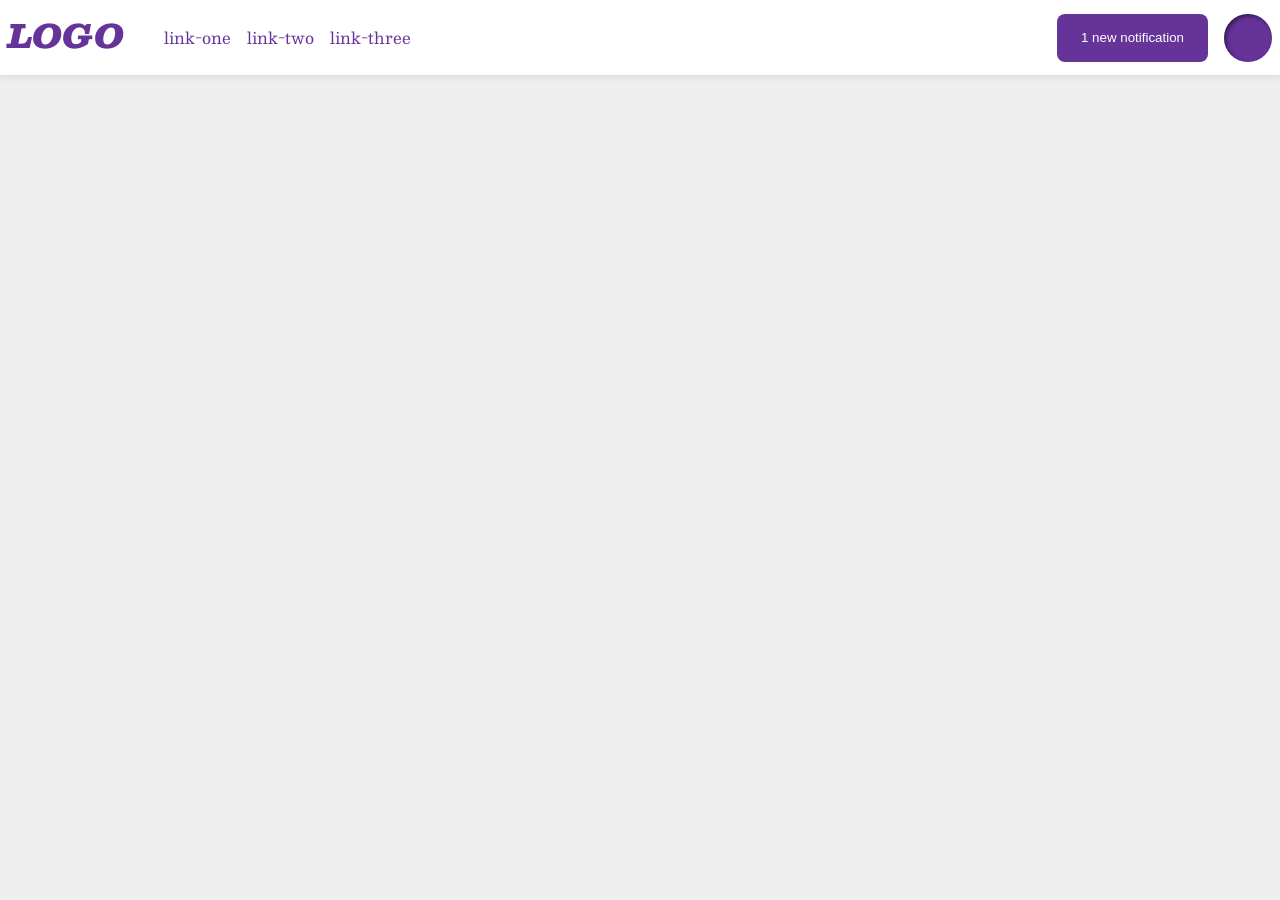
<file: foundations/flex/03-flex-header-2/index.html>
<!DOCTYPE html>
<html lang="en">
  <head>
    <meta charset="UTF-8">
    <meta http-equiv="X-UA-Compatible" content="IE=edge">
    <meta name="viewport" content="width=device-width, initial-scale=1.0">
    <title>Flex Header 2</title>
    <link rel="stylesheet" href="style.css">
  </head>
  <body>
    <div class="header">
      <div class="left">
        <div class="logo">
          LOGO
        </div>
        <ul class="links">
          <li><a href="https://google.com">link-one</a></li>
          <li><a href="https://google.com">link-two</a></li>
          <li><a href="https://google.com">link-three</a></li>
        </ul>
       </div>
      <div class="right">  
        <button class="notifications">
          1 new notification
        </button>
        <div class="profile-image"></div>
      </div>
    </div>
  </body>
</html>
</file>
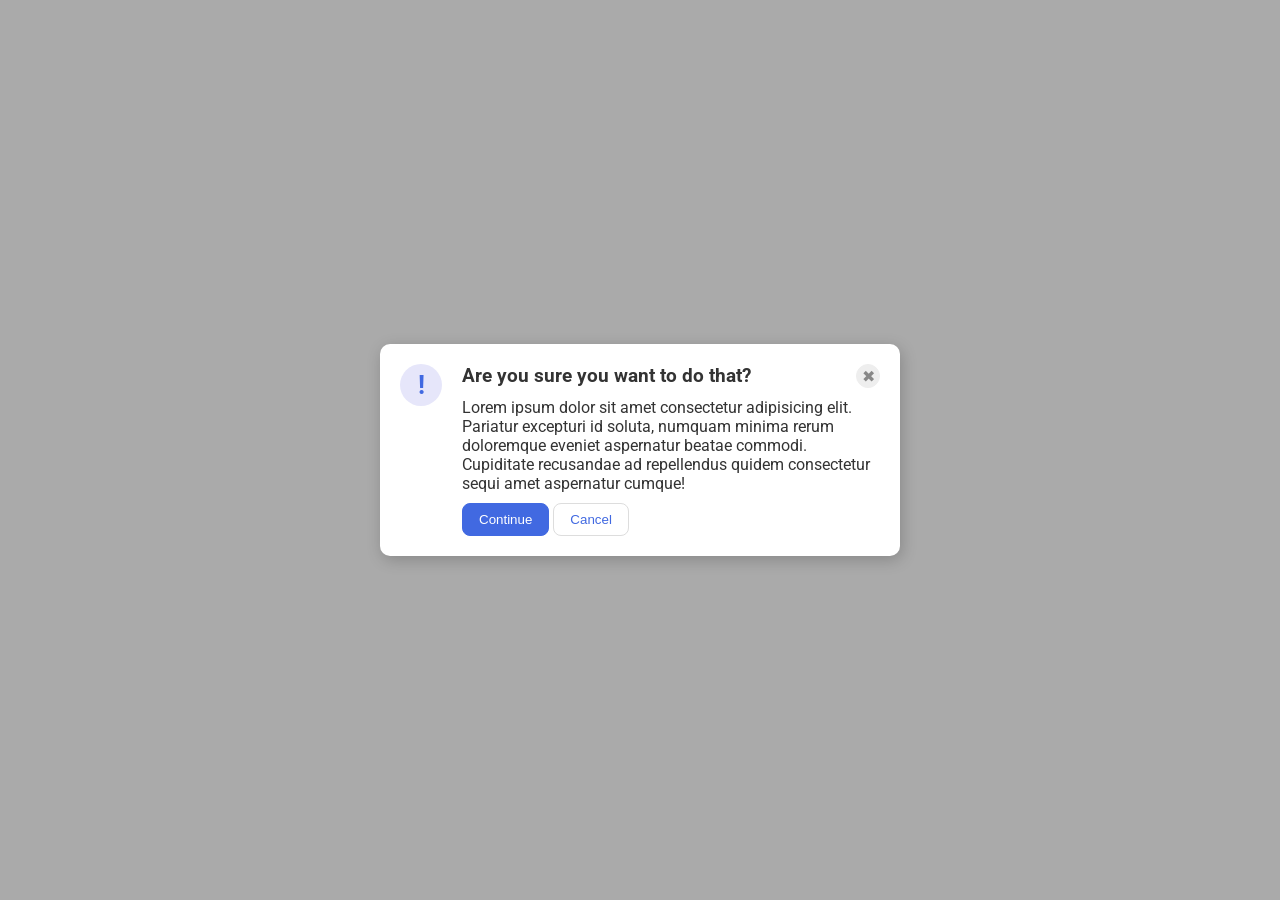
<file: foundations/flex/05-flex-modal/index.html>
<!DOCTYPE html>
<html lang="en">
  <head>
    <meta charset="UTF-8">
    <meta http-equiv="X-UA-Compatible" content="IE=edge">
    <meta name="viewport" content="width=device-width, initial-scale=1.0">
    <link rel="stylesheet" href="style.css">
    <title>Modal</title>
  </head>
  <body>
    <div class="modal">
      <div class="icon-container"><div class="icon">!</div></div>
      <div class="content">        
        <div class="header">Are you sure you want to do that?<button class="close-button">✖</button> </div>
        <div class="text">Lorem ipsum dolor sit amet consectetur adipisicing elit. Pariatur excepturi id soluta, numquam minima rerum doloremque eveniet aspernatur beatae commodi. Cupiditate recusandae ad repellendus quidem consectetur sequi amet aspernatur cumque!</div>
        <div class="button-container">
          <button class="continue">Continue</button>
          <button class="cancel">Cancel</button>
        </div>
      </div>
    </div>
  </body>
</html>
</file>
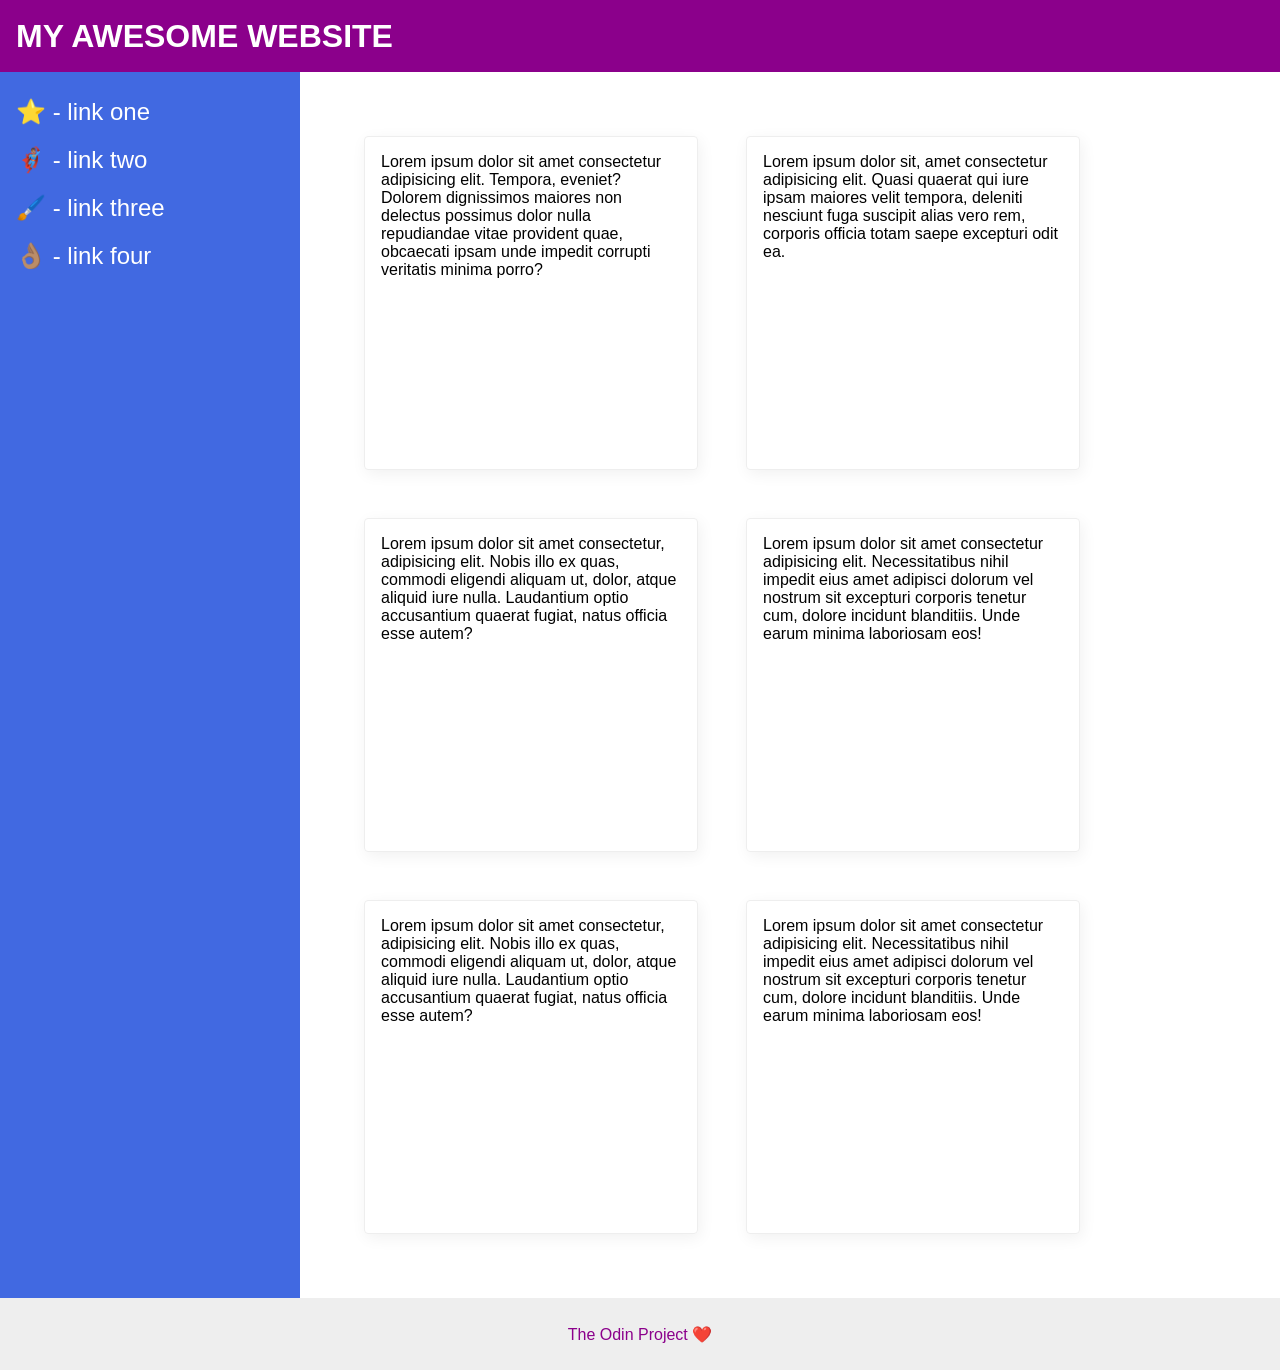
<file: foundations/flex/07-flex-layout-2/index.html>
<!DOCTYPE html>
<html lang="en">
  <head>
    <meta charset="UTF-8">
    <meta http-equiv="X-UA-Compatible" content="IE=edge">
    <meta name="viewport" content="width=device-width, initial-scale=1.0">
    <title>The Holy Grail</title>
    <link rel="stylesheet" href="style.css">
  </head>
  <body>
    <div class="header">
      MY AWESOME WEBSITE
    </div>
    <div class="midsection">
      <div class="sidebar">
        <ul>
          <li><a href="#">⭐ - link one</a></li>
          <li><a href="#">🦸🏽‍♂️ - link two</a></li>
          <li><a href="#">🖌️ - link three</a></li>
          <li><a href="#">👌🏽 - link four</a></li>
        </ul>
      </div>
      <div class="card-collection">
        <div class="card">Lorem ipsum dolor sit amet consectetur adipisicing elit. Tempora, eveniet? Dolorem dignissimos maiores non delectus possimus dolor nulla repudiandae vitae provident quae, obcaecati ipsam unde impedit corrupti veritatis minima porro?</div>
        <div class="card">Lorem ipsum dolor sit, amet consectetur adipisicing elit. Quasi quaerat qui iure ipsam maiores velit tempora, deleniti nesciunt fuga suscipit alias vero rem, corporis officia totam saepe excepturi odit ea.</div>
        <div class="card">Lorem ipsum dolor sit amet consectetur, adipisicing elit. Nobis illo ex quas, commodi eligendi aliquam ut, dolor, atque aliquid iure nulla. Laudantium optio accusantium quaerat fugiat, natus officia esse autem?</div>
        <div class="card">Lorem ipsum dolor sit amet consectetur adipisicing elit. Necessitatibus nihil impedit eius amet adipisci dolorum vel nostrum sit excepturi corporis tenetur cum, dolore incidunt blanditiis. Unde earum minima laboriosam eos!</div>
        <div class="card">Lorem ipsum dolor sit amet consectetur, adipisicing elit. Nobis illo ex quas, commodi eligendi aliquam ut, dolor, atque aliquid iure nulla. Laudantium optio accusantium quaerat fugiat, natus officia esse autem?</div>
        <div class="card">Lorem ipsum dolor sit amet consectetur adipisicing elit. Necessitatibus nihil impedit eius amet adipisci dolorum vel nostrum sit excepturi corporis tenetur cum, dolore incidunt blanditiis. Unde earum minima laboriosam eos!</div>
      </div>
    </div>
    <div class="footer">
      The Odin Project ❤️
    </div>
  </body>
</html>
</file>
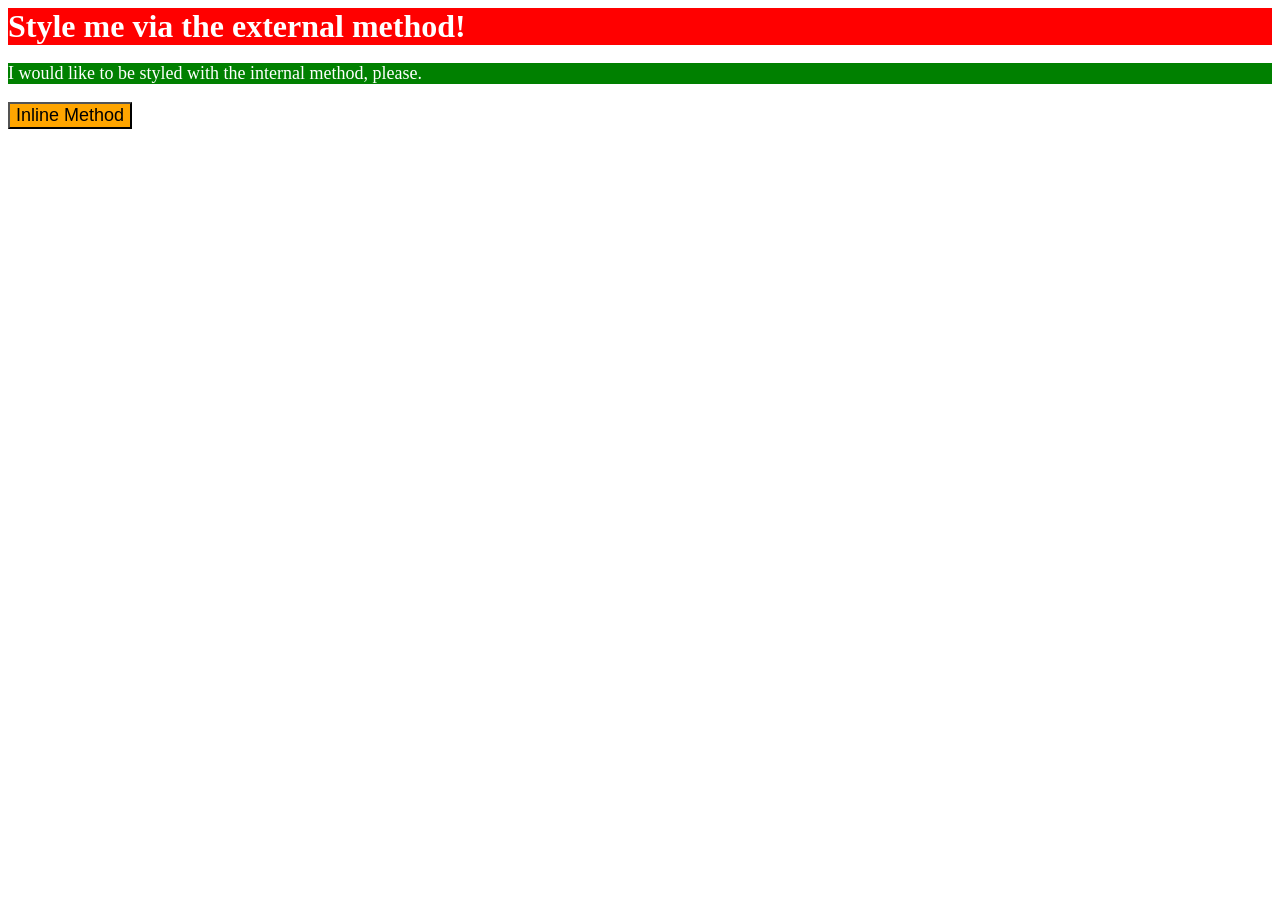
<file: foundations/intro-to-css/01-css-methods/index.html>
<!DOCTYPE html>
<html lang="en">
  <head>
    <meta charset="UTF-8">
    <meta http-equiv="X-UA-Compatible" content="IE=edge">
    <meta name="viewport" content="width=device-width, initial-scale=1.0">
    <link rel="stylesheet" href="style.css">

    <style>
      p {
        background-color: green;
        color: white;
        font-size: 18px;
      }
    </style>
    
    <title>Methods for Adding CSS</title>
  </head>
  <body>
    <div>Style me via the external method!</div>
    <p>I would like to be styled with the internal method, please.</p>
    <button style="background-color: orange; font-size: 18px;">Inline Method</button>
  </body>
</html>
</file>
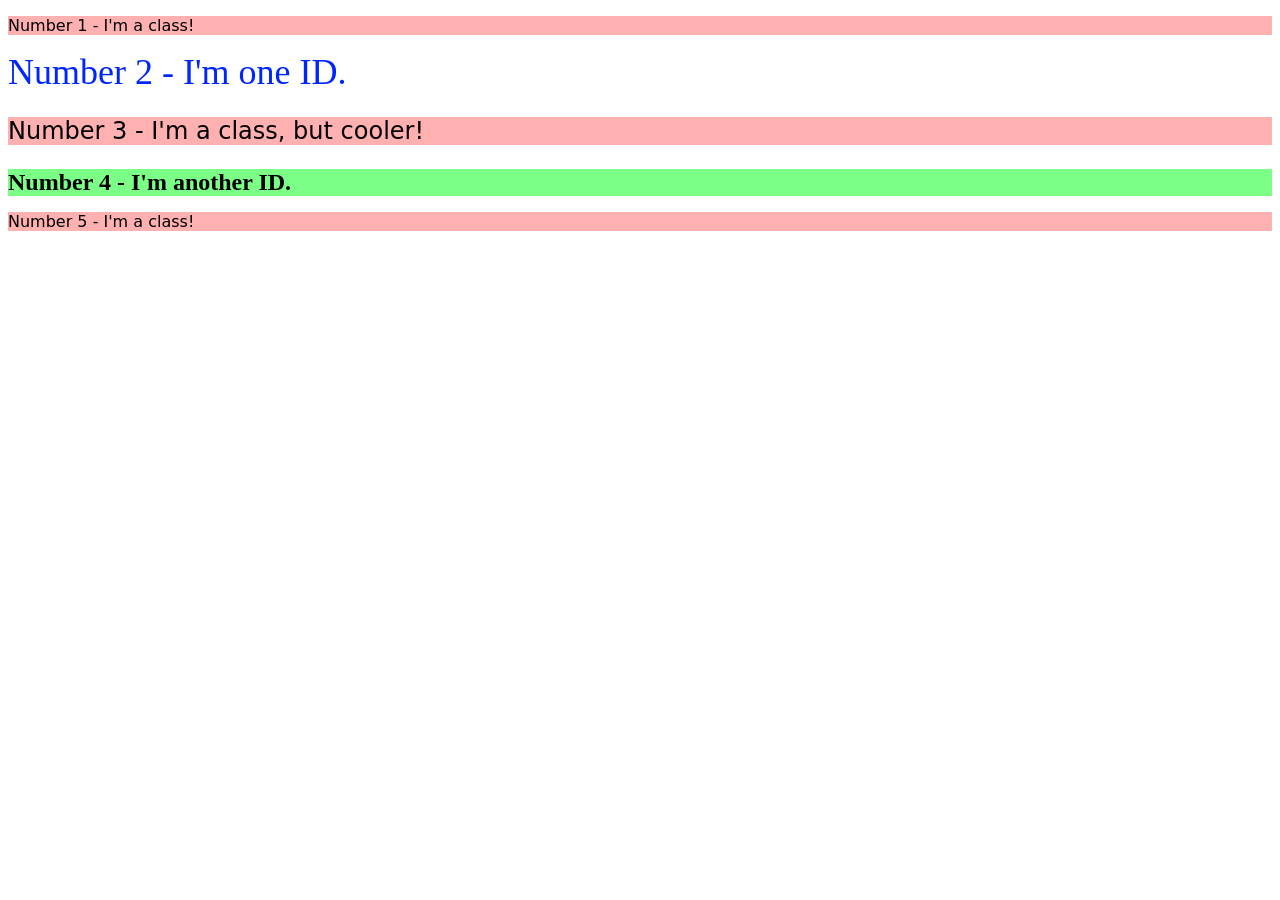
<file: foundations/intro-to-css/02-class-id-selectors/index.html>
<!DOCTYPE html>
<html lang="en">
  <head>
    <meta charset="UTF-8">
    <meta http-equiv="X-UA-Compatible" content="IE=edge">
    <meta name="viewport" content="width=device-width, initial-scale=1.0">
    <title>Class and ID Selectors</title>
    <link rel="stylesheet" href="style.css">
  </head>
  <body>
    <p class="odd">Number 1 - I'm a class!</p>
    <div id="two">Number 2 - I'm one ID.</div>
    <p class="odd cool">Number 3 - I'm a class, but cooler!</p>
    <div id="four">Number 4 - I'm another ID.</div>
    <p class="odd">Number 5 - I'm a class!</p>
  </body>
</html>
</file>
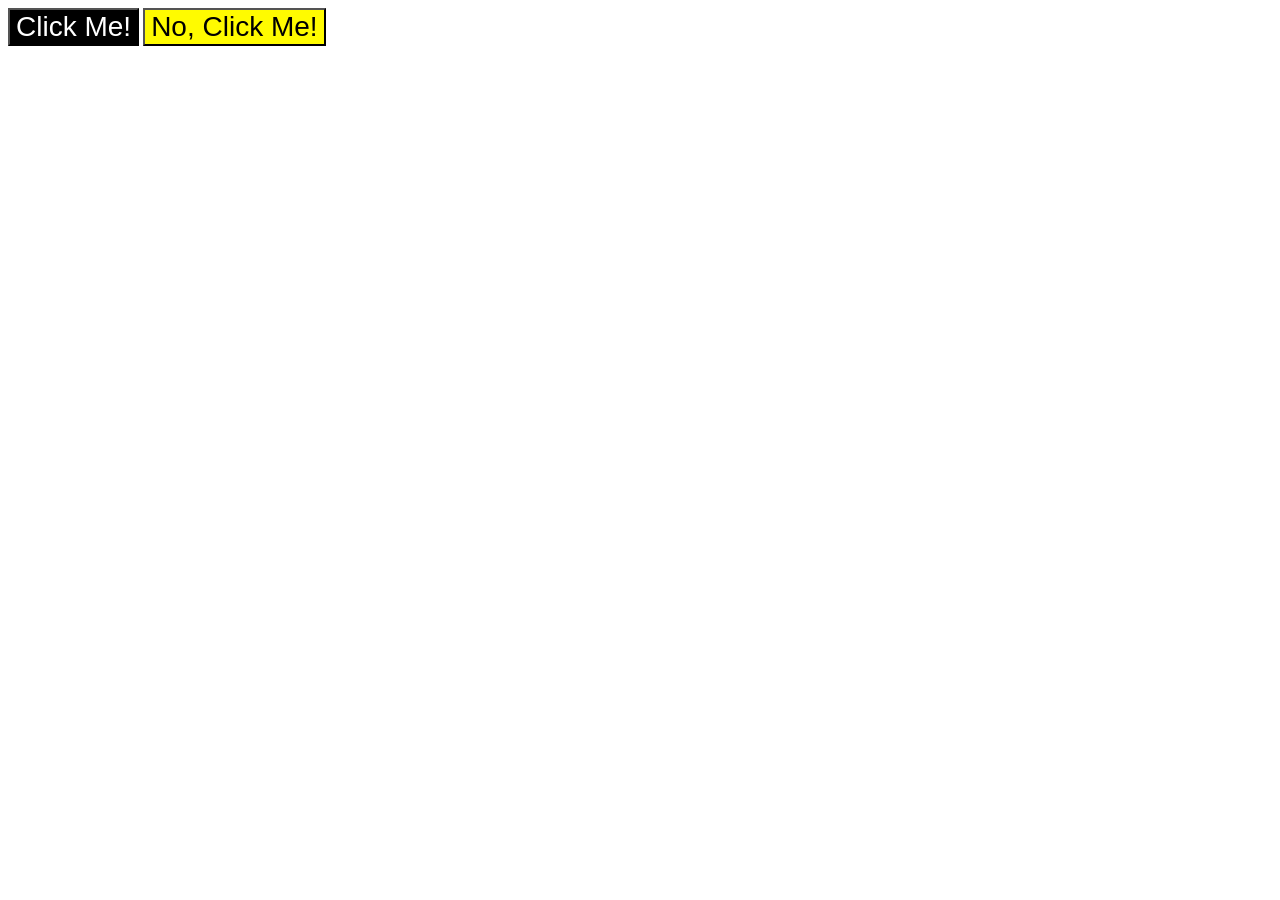
<file: foundations/intro-to-css/03-grouping-selectors/index.html>
<!DOCTYPE html>
<html lang="en">
  <head>
    <meta charset="UTF-8">
    <meta http-equiv="X-UA-Compatible" content="IE=edge">
    <meta name="viewport" content="width=device-width, initial-scale=1.0">
    <title>Grouping Selectors</title>
    <link rel="stylesheet" href="style.css">
  </head>
  <body>
    <button class="left">Click Me!</button>
    <button class="right">No, Click Me!</button>
  </body>
</html>
</file>
<file: foundations/flex/03-flex-header-2/style.css>
/* this is some magical font-importing.  
you'll learn about it later. */
@import url('https://fonts.googleapis.com/css2?family=Besley:ital,wght@0,400;1,900&display=swap');

body {
  margin: 0;
  background: #eee;
  font-family: Besley, serif;
}

.header {
  background: white;
  border-bottom: 1px solid #ddd;
  box-shadow: 0 0 8px rgba(0,0,0,.1);
  display: flex;
  flex-direction: row;
  align-items: center;
  justify-content: space-between;
  padding: 8px;
}

.profile-image {
  background: rebeccapurple;
  box-shadow: inset 2px 2px 4px rgba(0,0,0,.5);
  border-radius: 50%;
  width: 48px;
  height: 48px;
}

.logo {
  color: rebeccapurple;
  font-size: 32px;
  font-weight: 900;
  font-style: italic;
}

.links {
  display: flex;
  gap: 16px;
}

.left {
  display: flex;
}

.right {
  display: flex;
  gap: 16px;
}

button {
  border: none;
  border-radius: 8px;
  background: rebeccapurple;
  color: white;
  padding: 8px 24px;
}

a {
  /* this removes the line under our links */
  text-decoration: none;
  color: rebeccapurple;
}

ul {
  list-style-type: none;
}
</file>
<file: foundations/flex/05-flex-modal/style.css>
@import url('https://fonts.googleapis.com/css2?family=Roboto:wght@400;700&display=swap');

html, body {
  height: 100%;
}

body {
  font-family: Roboto, sans-serif;
  margin: 0;
  background: #aaa;
  color: #333;
  /* I'll give you this one for free lol */
  display: flex;
  align-items: center;
  justify-content: center;
}

.modal {
  background: white;
  width: 480px;
  border-radius: 10px;
  box-shadow: 2px 4px 16px rgba(0,0,0,.2);
  /* ---- */
  padding: 20px;
  display: flex;
}

.icon {
  color: royalblue;
  font-size: 26px;
  font-weight: 700;
  background: lavender;
  width: 42px;
  height: 42px;
  border-radius: 50%;
  display: flex;
  align-items: center;
  justify-content: center;
  align-self: left;
}

.close-button {
  background: #eee;
  border-radius: 50%;
  color: #888;
  font-weight: 400;
  font-size: 16px;
  height: 24px;
  width: 24px;
  display: flex;
  align-items: center;
  justify-content: center;
  border: 1px solid #eee;
  padding: 0;
}

.icon-container {
  flex-direction: column;
  align-self: left;
  margin-right: 20px;
}

.content {
  display:flex;
  flex-direction: column;
  gap: 10px;
}

.header {
  display: flex;
  flex-direction: row;
  font-size: larger;
  font-weight: bolder;
  flex-wrap: nowrap;
  justify-content: space-between;
}

button {
  cursor: pointer;
  padding: 8px 16px;
  border-radius: 8px;
}

button.continue {
  background: royalblue;
  border: 1px solid royalblue;
  color: white;
}

button.cancel {
  background: white;
  border: 1px solid #ddd;
  color: royalblue;
}
</file>
<file: foundations/flex/07-flex-layout-2/style.css>
body {
  font-family: -apple-system, BlinkMacSystemFont, 'Segoe UI', Roboto, Oxygen, Ubuntu, Cantarell, 'Open Sans', 'Helvetica Neue', sans-serif;
  margin: 0;
  min-height: 100vh;
  display: flex;
  flex-direction: column;
  justify-content: space-between;
}

.header {
  height: 72px;
  background: darkmagenta;
  color: white;
  font-size: 32px;
  font-weight: 900;
  align-content: center;
  padding-left: 16px;
}
.midsection {
  display: flex;
  flex-direction: row;
  flex-grow: 1;
}
.card-collection {
  display: flex;
  flex-direction: row;
  flex-wrap: wrap;
  gap: 16px;
  padding: 48px;
}

.footer {
  display: flex;
  height: 72px;
  background: #eee;
  color: darkmagenta;
  justify-content: center;
  align-items: center;
}

.sidebar {
  width: 300px;
  background: royalblue;
  box-sizing: border-box;
  flex-shrink: 0;
  padding: 16px;
}

.sidebar a {
  text-decoration: none;
  font-size: 24px;
  color: white;
  line-height: 48px;
  justify-content: left;
}

.sidebar ul {
  list-style-type: none;
  padding: 0;
  margin: 0;
}

.card {
  border: 1px solid #eee;
  box-shadow: 2px 4px 16px rgba(0,0,0,.06);
  border-radius: 4px;
  width: 300px;
  height: 300px;
  padding: 16px;
  margin: 16px;
}
</file>
<file: foundations/intro-to-css/01-css-methods/style.css>
div {
    background-color: red;
    color: white;
    font-size: 32px;
    align-content: center;
    font-weight: bold;
}
</file>
<file: foundations/intro-to-css/02-class-id-selectors/style.css>
.odd {
    background-color:rgb(255, 177, 177);
    font-family: Verdana, DejaVu Sans, sans-serif;
}

.odd.cool {
    font-size: 24px;
}

#two {
    color: rgb(0, 38, 255);
    font-size: 36px;
}

#four {
    background-color: rgb(124, 255, 135);
    font-size: 24px;
    font-weight: bold;
}
</file>
<file: foundations/intro-to-css/03-grouping-selectors/style.css>
/* Add CSS Styling */
.left {
    background-color: hsl(0, 0%, 0%);
    color: hsl(0, 0%, 100%);
}

.right {
    background-color: hsl(59, 100%, 50%);
}

.left, .right {
    font-size: 28px;
    font-family: 'Helvetica', 'Times New Roman', 'sans-serif';
}
</file>
